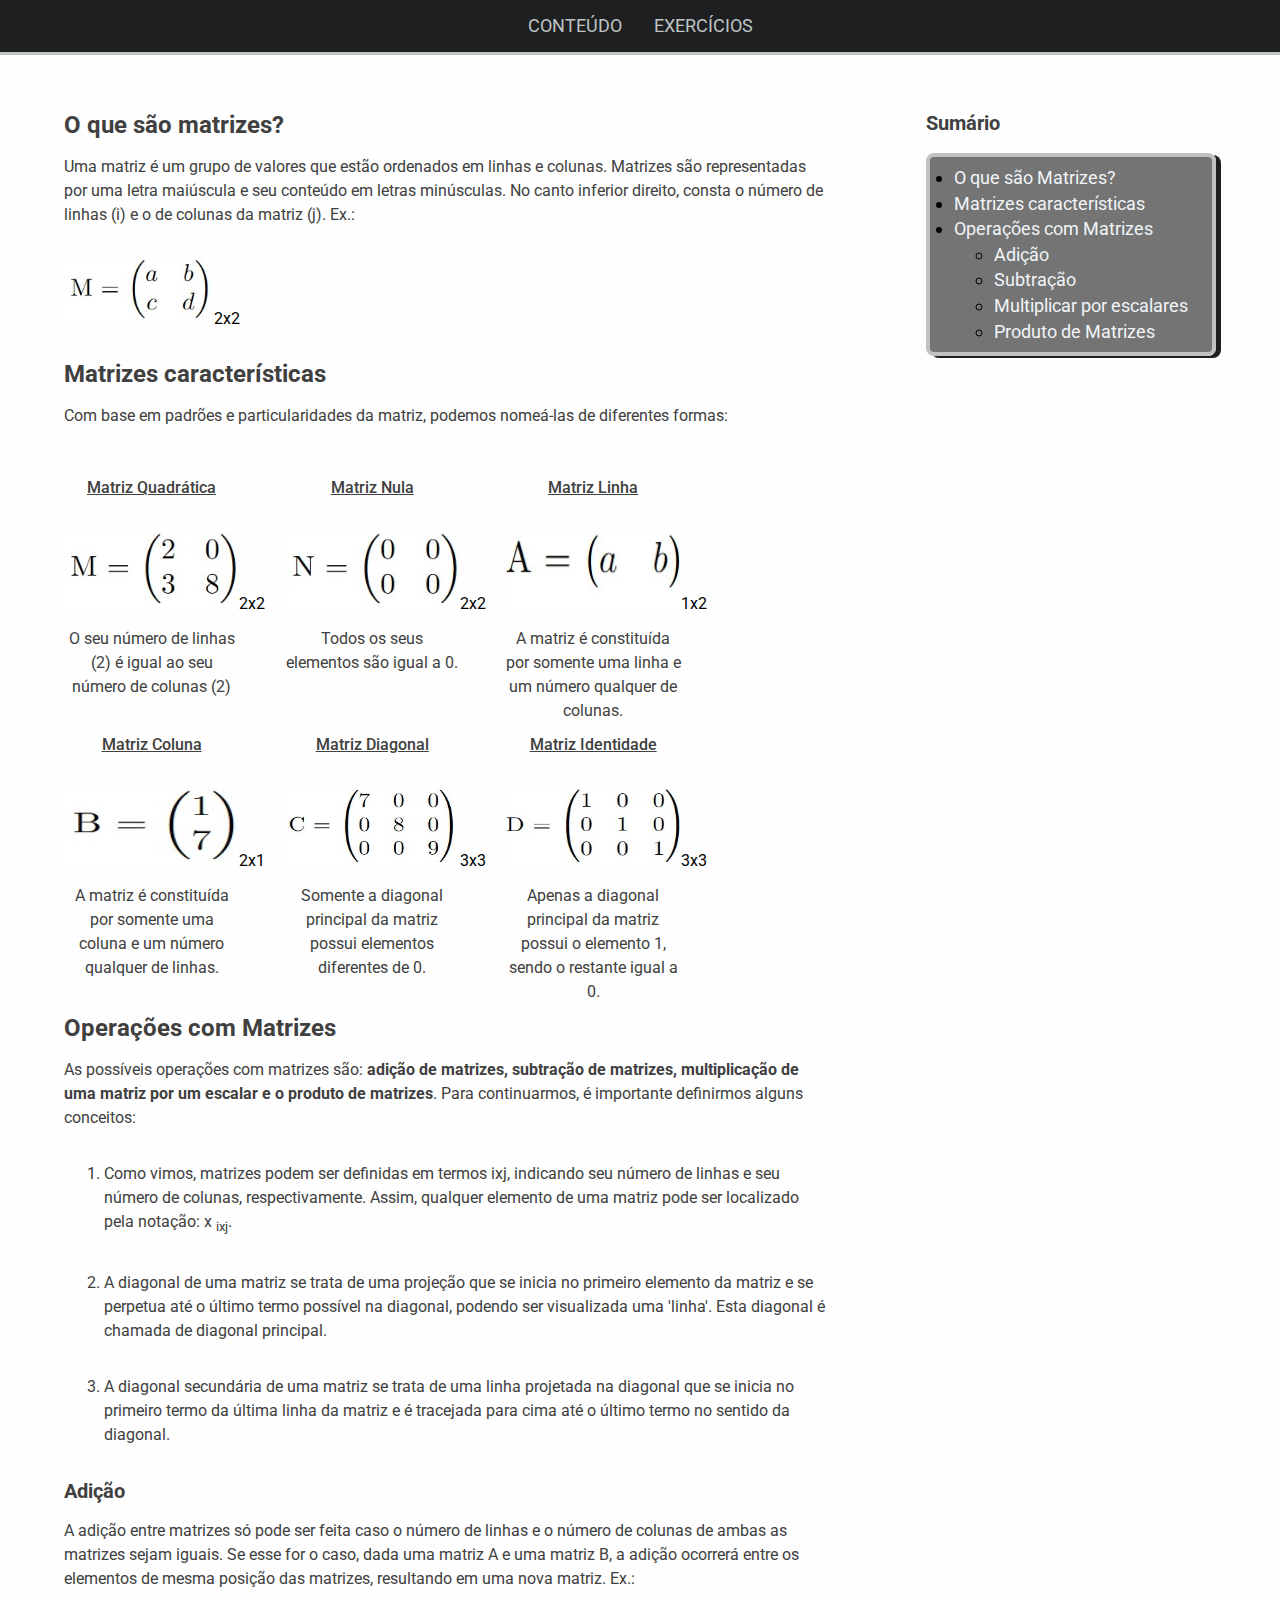
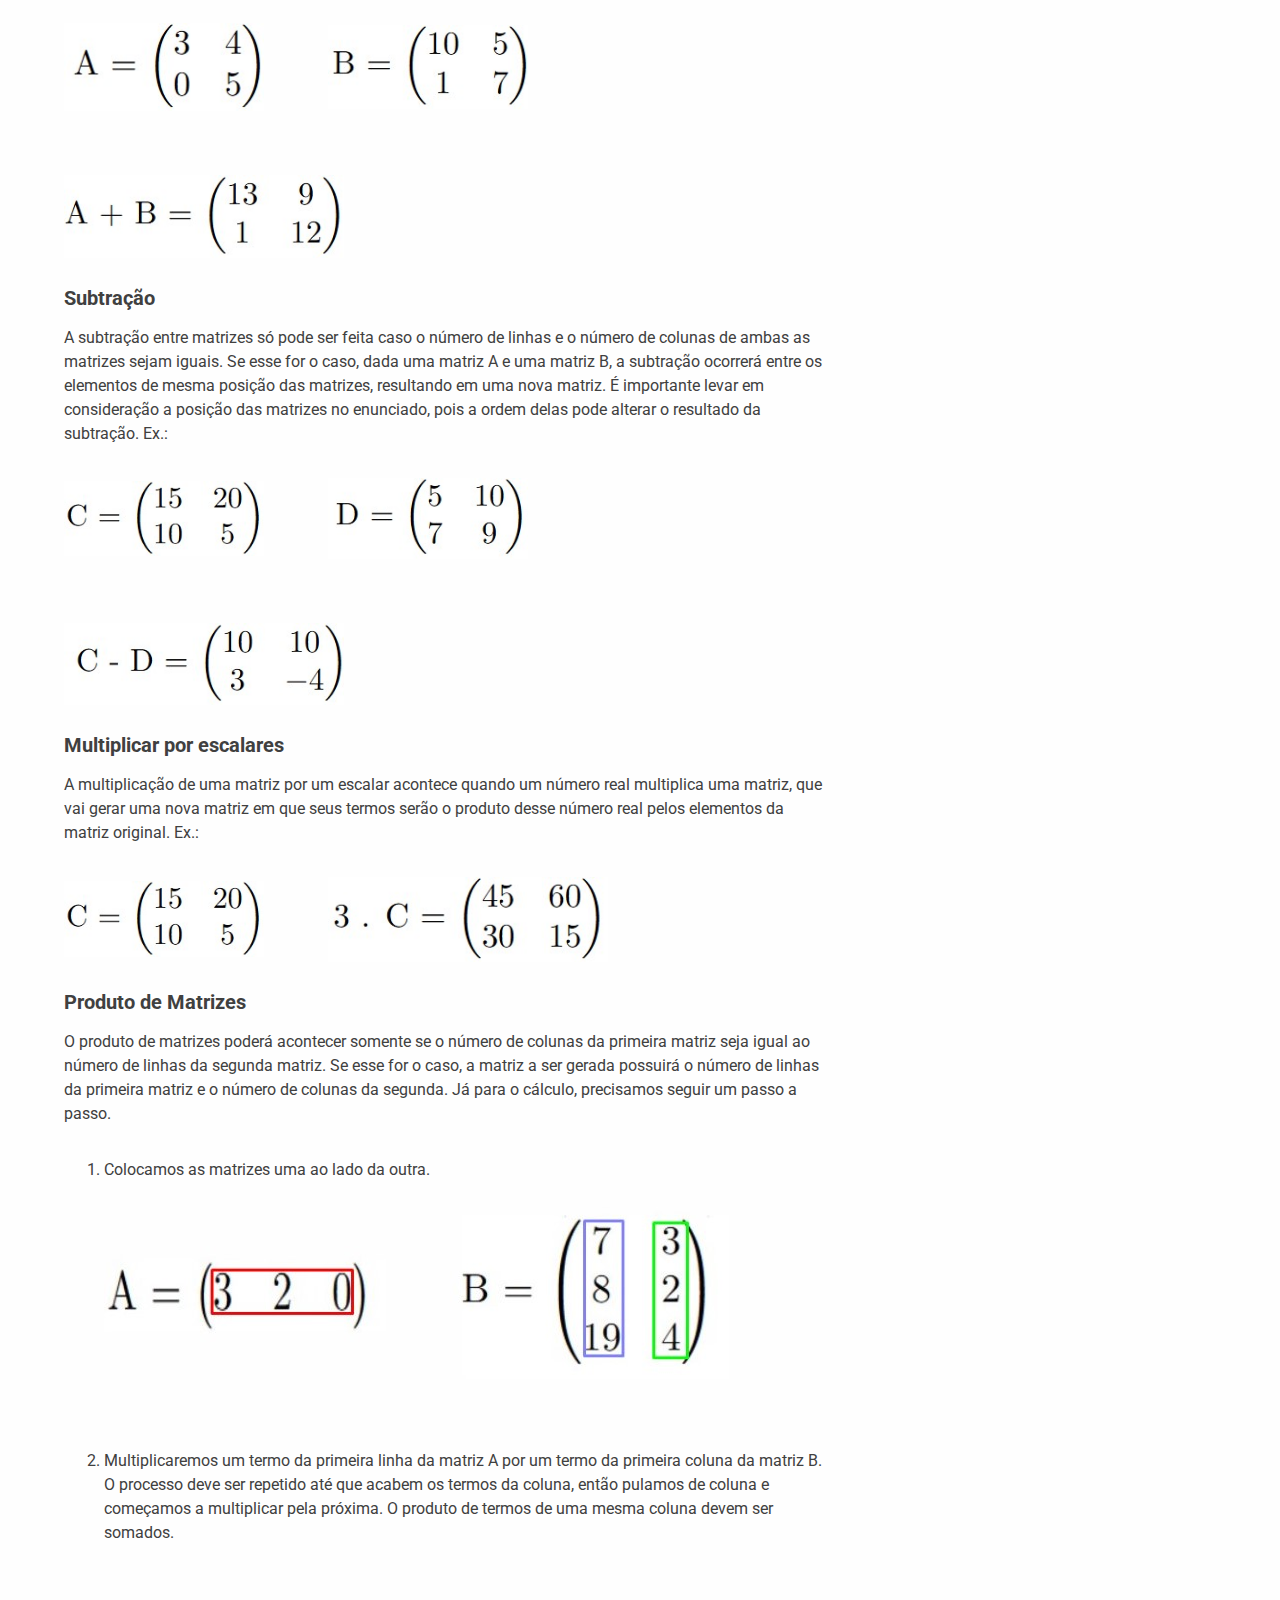
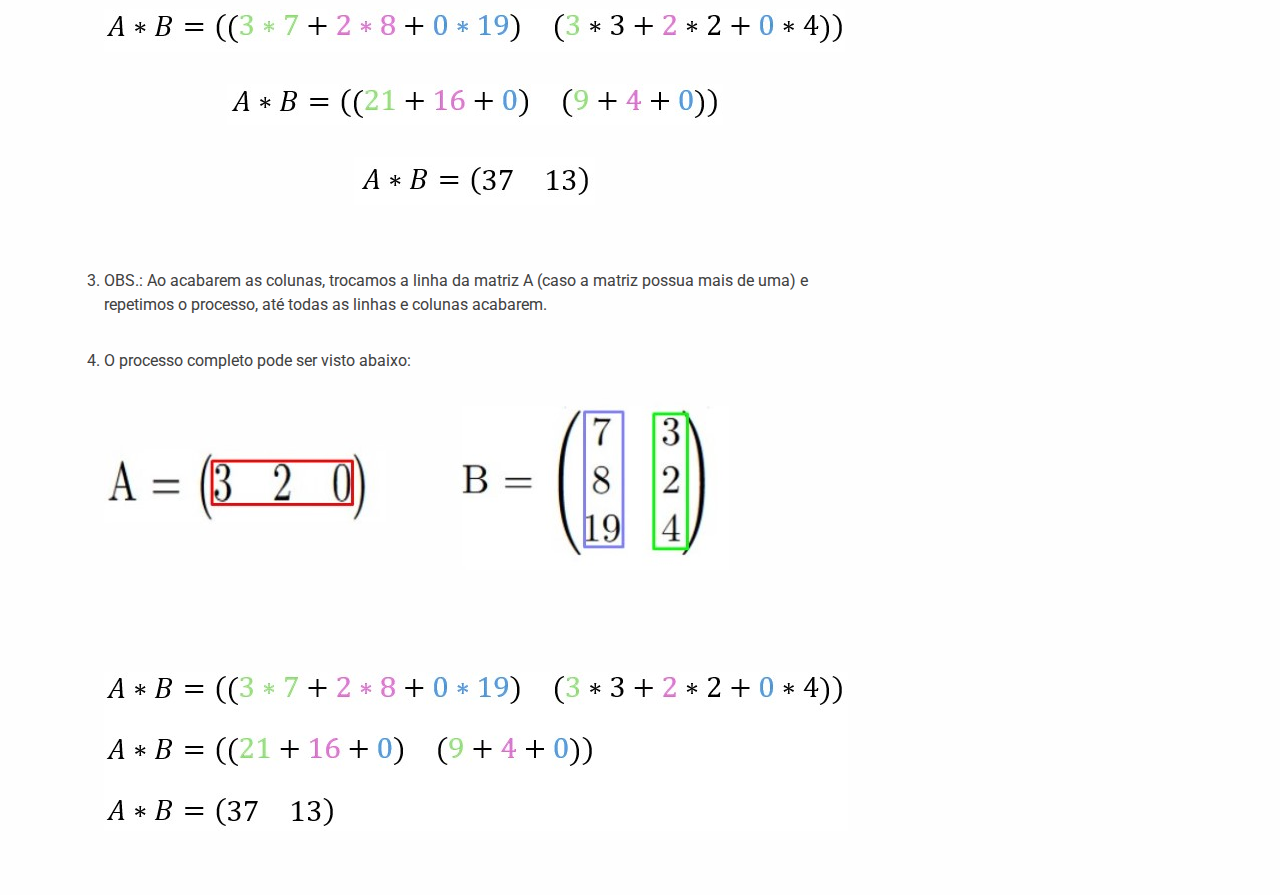
<file: index.html>
<!DOCTYPE html>
<html lang="en">
<head>
    <meta charset="UTF-8">
    <meta name="viewport" content="width=device-width, initial-scale=1.0">
    <title>Home</title>
    <link rel="stylesheet" href="CSS/header.css" type="text/css">
    <link rel="stylesheet" href="CSS/content.css" type="text/css">
    <link rel="preconnect" href="https://fonts.googleapis.com">
    <link rel="preconnect" href="https://fonts.gstatic.com" crossorigin>
    <link href="https://fonts.googleapis.com/css2?family=Roboto:ital,wght@0,100..900;1,100..900&display=swap" 
    rel="stylesheet">
</head>
<body>

<!--Cabeçalho para navegação entre as duas páginas-->
<header class="header">
        <a href="index.html">Conteúdo</a>
        <a href="second.html">Exercícios</a>
</header>

<!--Conteúdo principal da página-->
<main>

<!--Sumário-->
<div class="wrapper">
        <h2 style="margin: 0rem;">Sumário</h2>
        <ul class="summary">
                <li><a href="#what-is">O que são Matrizes?</a></li>
                <li><a href="#caracteristic">Matrizes características</a></li>
                <li><a href="#operations">Operações com Matrizes</a></li>
                <ul>
                        <li><a href="#add">Adição</a></li>
                        <li><a href="#sub">Subtração</a></li>
                        <li><a href="#scalar">Multiplicar por escalares</a></li>
                        <li><a href="#product">Produto de Matrizes</a></li>
                </ul>
        </ul>        
</div>

<!--Todas as sections constituem o conteúdo principal da página-->
<section class="container">
        <h1 >O que são matrizes?</h1>
        <p>
                Uma matriz é um grupo de valores que estão ordenados em linhas e colunas.
                Matrizes são representadas por uma letra maiúscula e seu conteúdo em letras minúsculas. No canto inferior direito,
                 consta o número de linhas (i) e o de colunas da matriz (j).
                Ex.:
        </p>
        <div>
                <img src="img/Matriz_Exemplo.jpg" width="150">
                <sub>2x2</sub>
        </div>

</section>

<!--Seção "Matrizes Características"-->
<section class="container">
        <h1 id="caracteristic">Matrizes características</h1>
        <p>
                Com base em padrões e particularidades da matriz, podemos nomeá-las de diferentes formas:
        </p>
        <div class="grid-container">
                <div>
                        <p><span class="underline-bold">Matriz Quadrática</span></p>
                        <img src="img/Matriz_Quadr.jpg" width="175px" height="75px">   
                        <sub>2x2</sub>
                        <p>O seu número de linhas (2) é igual ao seu número de colunas (2)</p>        
                        
                </div>
        
                <div>
                        <p><span class="underline-bold">Matriz Nula</span></p>
                        <img src="img/Matriz_Nula.jpg" width="175px" height="75px">
                        <sub>2x2</sub>
                        <p>Todos os seus elementos são igual a 0.</p>
                </div>
        
                <div>
                        <p><span class="underline-bold">Matriz Linha</span></p>
                        <img src="img/Matriz_Linha.jpg" width="175px" height="75px">
                        <sub>1x2</sub>
                        <p>A matriz é constituída por somente uma linha e um número qualquer de colunas.</p>        
                </div>
        
                <div>
                        <p><span class="underline-bold">Matriz Coluna</span></p>
                        <img src="img/Matriz_Coluna.jpg" width="175px" height="75px">
                        <sub>2x1</sub>
                        <p>A matriz é constituída por somente uma coluna e um número qualquer de linhas.</p>
                </div>
        
                <div>
                        <p><span class="underline-bold">Matriz Diagonal</span></p>
                        <img src="img/Matriz_Diag.jpg" width="175px" height="75px">
                        <sub>3x3</sub>
                        <p>Somente a diagonal principal da matriz possui elementos diferentes de 0.</p>        
                </div>
        
                <div>
                        <p><span class="underline-bold">Matriz Identidade</span></p>
                        <img src="img/Matriz_Ident.jpg" width="175px" height="75px">
                        <sub>3x3</sub>
                        <p>Apenas a diagonal principal da matriz possui o elemento 1, sendo o restante igual a 0.</p>
                </div>
        </div>
</section>

<!--Seção "Operações com Matrizes"-->
<section class="container">
        <h1 id="operations">Operações com Matrizes</h1>
        <p>
                As possíveis operações com matrizes são: <b>adição de matrizes, subtração de matrizes, multiplicação
                de uma matriz por um escalar e o produto de matrizes</b>. Para continuarmos, é importante definirmos alguns
                conceitos:
        </p>
        <ol>
                <li>
                        Como vimos, matrizes podem ser definidas em termos ixj, indicando seu número de linhas
                        e seu número de colunas, respectivamente. Assim, qualquer elemento de uma matriz pode 
                        ser localizado pela notação: x <sub>ixj</sub>.
                </li>
                <li>
                        A diagonal de uma matriz se trata de uma projeção que se inicia no primeiro
                        elemento da matriz e se perpetua até o último termo possível na diagonal,
                        podendo ser visualizada uma 'linha'. Esta diagonal é chamada de diagonal principal.
                </li>
                <li>
                        A diagonal secundária de uma matriz se trata de uma linha projetada na diagonal
                        que se inicia no primeiro termo da última linha da matriz e é tracejada para cima até o 
                        último termo no sentido da diagonal.
                </li>
        </ol>

        
        <h2 id="add">Adição</h2>
        <p>
                A adição entre matrizes só pode ser feita caso o número de linhas e o número de colunas 
                de ambas as matrizes sejam iguais. Se esse for o caso, dada uma matriz A e uma matriz B,
                a adição ocorrerá entre os elementos de mesma posição das matrizes, resultando em uma nova matriz. Ex.:
        </p>
        <div class="operation">
                <img src="img/Add1.jpg" width="200">
                <img src="img/Add2.jpg" width="200">
                <img src="img/Add3.jpg" width="280">
        </div>


        <h2 id="sub">Subtração</h2>
        <p>
                A subtração entre matrizes só pode ser feita caso o número de linhas e o número de colunas 
                de ambas as matrizes sejam iguais. Se esse for o caso, dada uma matriz A e uma matriz B,
                a subtração ocorrerá entre os elementos de mesma posição das matrizes, resultando em uma nova matriz.
                É importante levar em consideração a posição das matrizes no enunciado, pois a ordem delas pode alterar
                o resultado da subtração. Ex.:
        </p>
        <div class="operation">
                <img src="img/Sub1.jpg" width="200">
                <img src="img/Sub2.jpg" width="200">
                <img src="img/Sub3.jpg" width="280">
        </div>


        <h2 id="scalar">Multiplicar por escalares</h2>
        <p>
                A multiplicação de uma matriz por um escalar acontece
                quando um número real multiplica uma matriz, que vai gerar uma nova matriz
                em que seus termos serão o produto desse número real pelos elementos da matriz original.
                Ex.:
        </p>
        <div class="operation">
                <img src="img/Sub1.jpg" width="200">
                <img src="img/Mult_Const.jpg" width="280">
        </div>


        <h2 id="product">Produto de Matrizes</h2>
        <p>
                O produto de matrizes poderá acontecer somente se 
                o número de colunas da primeira matriz seja igual ao número
                de linhas da segunda matriz. Se esse for o caso, a matriz a ser gerada possuirá o número de linhas
                da primeira matriz e o número de colunas da segunda. 
                Já para o cálculo, precisamos seguir um passo a passo. 
        </p>                
        <ol>
                <li>
                        Colocamos as matrizes uma ao lado da outra.
                        <div class="operation">
                                <img src="img/ProdA_Col.jpg" >
                                <img src="img/ProdB_Col.jpg">
                        </div>
                </li>
                <li>
                        Multiplicaremos um termo da primeira linha da matriz A por um termo da primeira coluna da matriz B.
                        O processo deve ser repetido até que acabem os termos da coluna, então pulamos de coluna e começamos
                        a multiplicar pela próxima. O produto de termos de uma mesma coluna devem ser somados.
                        <div class="operation-column">
                                <img src="img/Prod3_Col.jpg"> 
                                <img src="img/Prod4_Col.jpg">
                                <img src="img/Prod5.jpg">
                        </div>
                </li>
                <li>
                        OBS.: Ao acabarem as colunas, trocamos a linha da matriz A (caso a matriz possua mais de uma)
                        e repetimos o processo, até todas as linhas e colunas acabarem.
                </li>
                <li>
                        O processo completo pode ser visto abaixo:
                        <div class="operation">
                                <img src="img/ProdA_Col.jpg" >
                                <img src="img/ProdB_Col.jpg">
                        </div>
                        <div class="operation-column">
                                <img src="img/ProdCompleto_Col.jpg">
                        </div>
                </li>
        </ol>
</section>
</main>
</body>
</html>
</file>
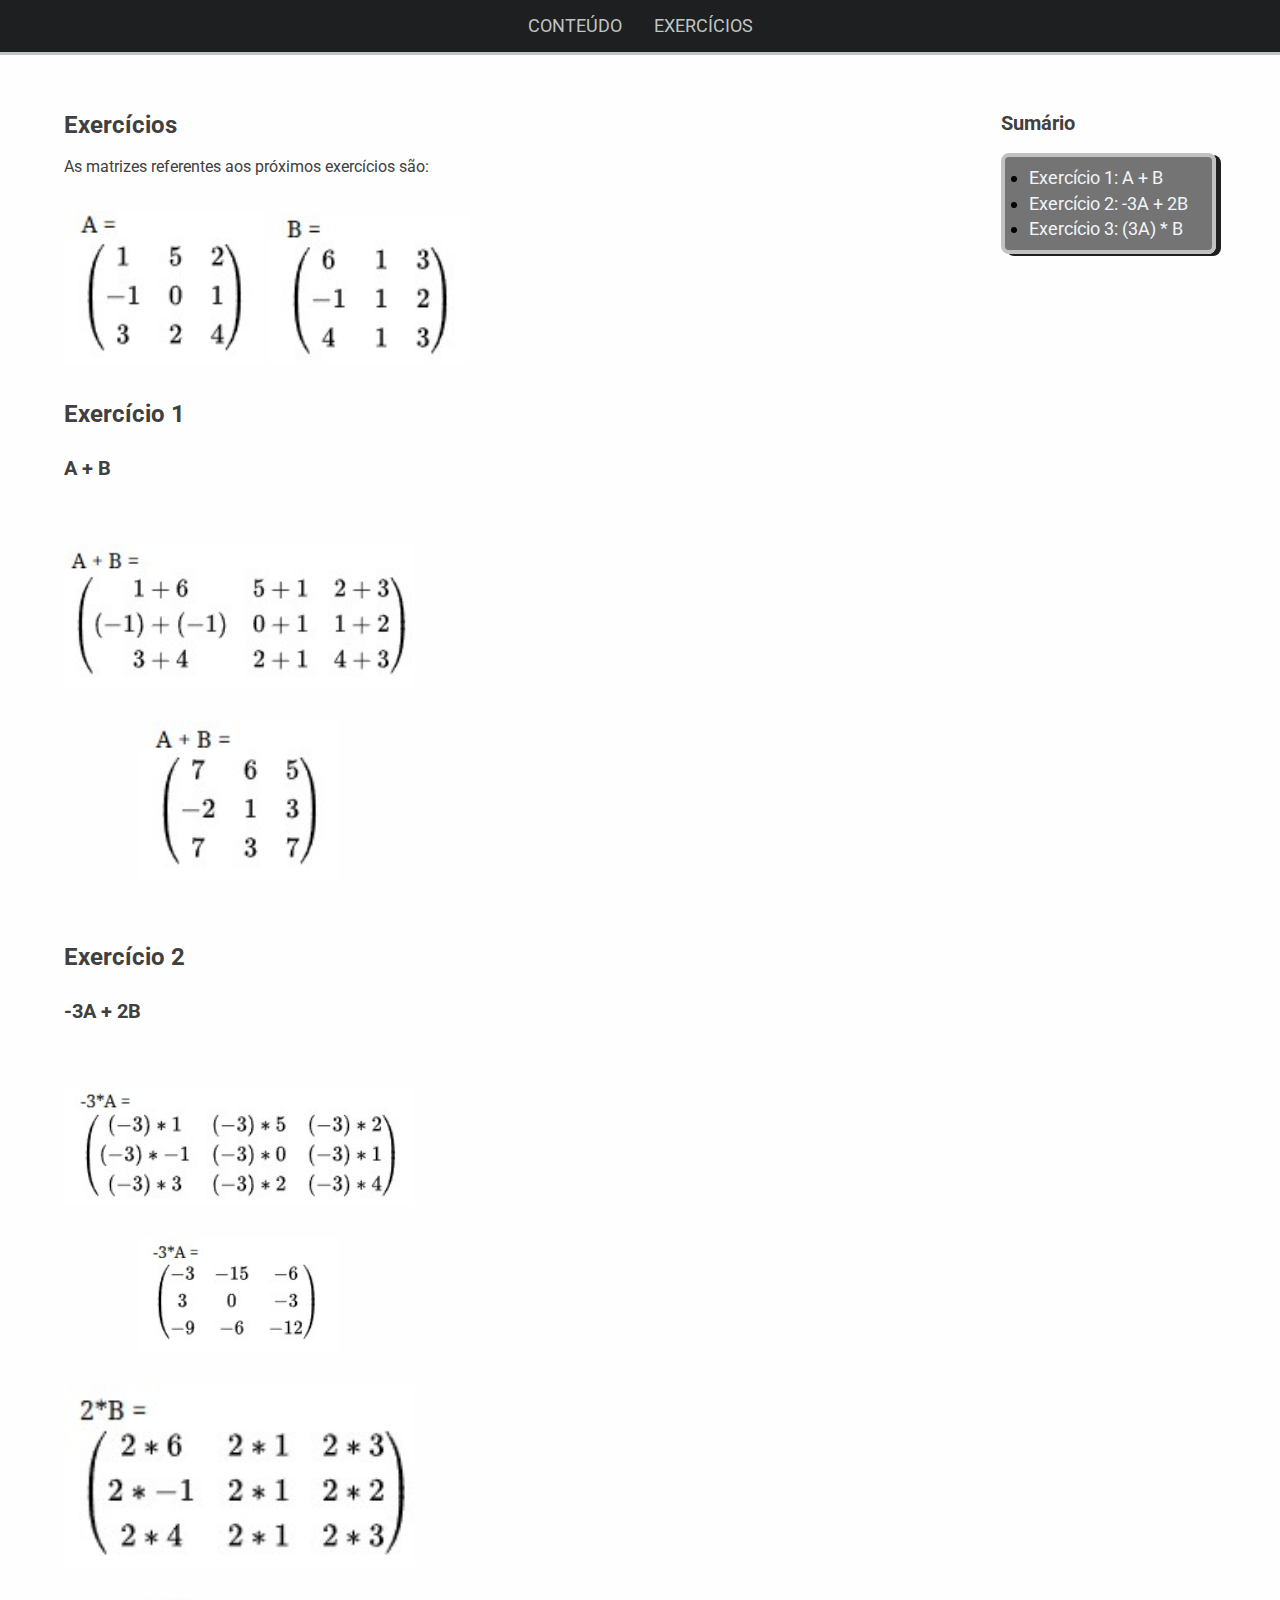
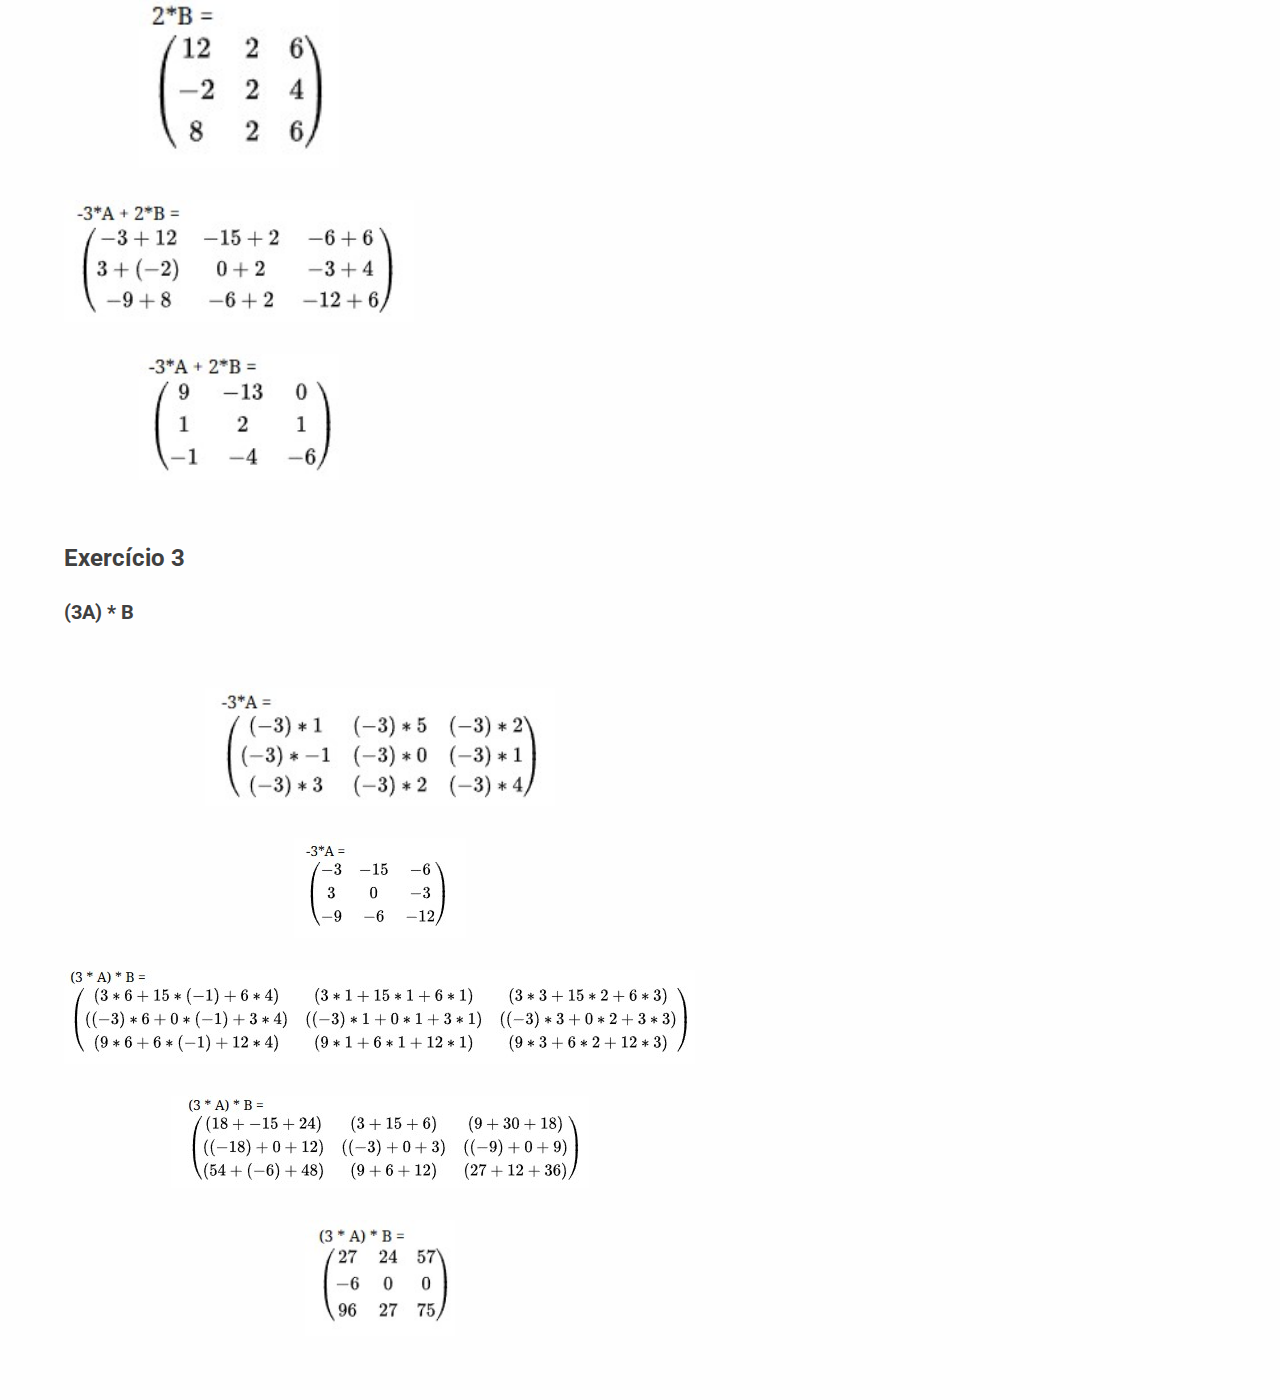
<file: second.html>
<!DOCTYPE html>
<html lang="en">
<head>
    <meta charset="UTF-8">
    <meta name="viewport" content="width=device-width, initial-scale=1.0">
    <title>Exercícios</title>
    <link rel="stylesheet" href="CSS/header.css" type="text/css">
    <link rel="stylesheet" href="CSS/content.css" type="text/css">
    <link rel="preconnect" href="https://fonts.googleapis.com">
    <link rel="preconnect" href="https://fonts.gstatic.com" crossorigin>
    <link href="https://fonts.googleapis.com/css2?family=Roboto:ital,wght@0,100..900;1,100..900&display=swap" 
    rel="stylesheet">
</head>
<body>

<header class="header">
        <a href="index.html">Conteúdo</a>
        <a href="second.html">Exercícios</a>
</header>

<main>
<div class="wrapper">
    <h2 style="margin: 0rem;">Sumário</h2>
    <ul class="summary">
            <li><a href="#ex1">Exercício 1: A + B</a></li>
            <li><a href="#ex2">Exercício 2: -3A + 2B</a></li>
            <li><a href="#ex3">Exercício 3: (3A) * B</a></li>
    </ul>        
</div>

<!--Seção "Exercícios"-->
<section class="container">
        <h1>Exercícios</h1>
        <p>
                As matrizes referentes aos próximos exercícios são:
        </p>
        <div>
                <img src="img/exercises/Ex_MatrizA.jpg" width="200px">
                <img src="img/exercises/Ex_MatrizB.jpg" width="200px">
        </div>
</section>

<!--Seção "Exercício 1"-->
<section class="container">
        <h1 id="ex1">Exercício 1</h1>
        <h2>A + B</h2>
        <div class="operation-column">
                <img src="img/exercises/Ex_AplusB_1.jpg" width="350px">
                <img src="img/exercises/Ex_AplusB_2.jpg" width="200px">
        </div>
</section>

<!--Seção "Exercício 2"-->
<section class="container">
        <h1 id="ex2">Exercício 2</h1>
        <h2>-3A + 2B</h2>
        <div class="operation-column">
                <img src="img/exercises/Ex_3A_Negative1.jpg" width="350px">
                <img src="img/exercises/Ex_3A_Negative2.jpg" width="200px">
                <img src="img/exercises/Ex_2B_1.jpg" width="350px">
                <img src="img/exercises/Ex_2B_2.jpg" width="200px">
                <img src="img/exercises/Ex_3A2B_1.jpg" width="350px">
                <img src="img/exercises/Ex_3Aplus2B_2.jpg" width="200px">

        </div>
</section>

<!--Seção "Exercício 3"-->
<section class="container">
        <h1 id="ex3">Exercício 3</h1>
        <h2>(3A) * B</h2>
        <div class="operation-column">
                <img src="img/exercises/Ex_3A_Negative1.jpg" width="350px">
                <img src="img/exercises/Ex_3A_Negative2.jpg" >
                <img src="img/exercises/Ex_3AB_1.jpg">
                <img src="img/exercises/Ex_3AB_2.jpg">
                <img src="img/exercises/Ex_3AB_3.jpg" width="150px">

        </div>
</section>
</main>
</body>
</html>
</file>
<file: CSS/header.css>
/* Modificando algumas configurações padrões do CSS */
html {
    font-family: "Roboto", sans-serif;
    background-color: #fefefe;
    scroll-behavior: smooth;
}
body, main, section {
    margin: 0;
    padding: 0;
}
h1, h2, p, li {
    margin: 0;
    scroll-margin-top: 4rem;
    color: #404040;
}
h1 {
    font-size: 1.5rem;
    margin-top: 2rem;
}
h2 {
    font-size: 1.25rem;
    margin-top: 1.75rem;
}
p {
    font-size: 1rem;
    line-height: 1.5rem;
    margin-top: 1rem;
    margin-bottom: 2rem;
}
ol > li {
    font-size: 1rem;
    line-height: 1.5rem;
    margin-top: 1rem;
    margin-bottom: 2rem;
}

/* Estilização do header e animação de hover na tag <a> */
.header {
    display: flex;
    flex-direction: row;
    justify-content: center;
    align-items: center;
    gap: 2rem;

    background-color: #1e1f20;
    position: sticky;
    z-index: 10;
    top: 0;

    border-bottom: 0.2rem solid #bfc4c5;
    margin-bottom: 3.5rem;
}

.header > a {
    text-decoration: none;
    text-transform: uppercase;
    font-size: 1.1rem;
    color: #bfc4c5;

    position: relative;
    padding-top: 1rem;
    padding-bottom: 1rem;
}

.header > a:hover {
    background-color: #bfc4c5;
    color: #080808;
}

.header > a::after {
    content: '';
    display: block;
    position: absolute;
    width: 0;
    height: 0.2rem;
    margin-top: 0.8rem;
    background-color: #080808;
    transition: all ease-out 400ms;
}

.header > a:hover::after {
    width: 100%;
}
</file>
<file: CSS/content.css>
/* Sumário */
.wrapper {
    margin-right: 4rem;
    float: right;
}

.summary {
    width:  fit-content;
    padding: 0.5rem 1.5rem;

    font-size: 18px;
    line-height: 1.6rem;

    background-color: #505050cb;
    border: #c2c1c1 solid 0.3rem;
    border-radius: 8px;
    box-shadow: 5px 2px 0px 0px #1e1f20;
}

.summary > li {
    text-decoration: none;
    color: #000000;
}

.summary > li > a {
    text-decoration: none;
    color: #f1f5f9;
}

.summary > ul > li {
    text-decoration: none;
    color: #000000;
}

.summary > ul > li > a {
    text-decoration: none;
    color: #f1f5f9;
}

/* A caixa utilizada na maior parte do site para textos e imagens*/
.container {
    margin-left: 4rem;
    width: 60%;
}

.container > div {
    position: relative;
}

.container > div > sub {
    position: absolute;
    bottom: 0;
    font-size: 1rem;   
}

/* A caixa que faz a grid na seção "Matrizes Características" */
.grid-container {
    display: grid;
    grid-template-columns: repeat(auto-fit, minmax(150px, 1fr)); /* Permite responsividade */
    width: 80%;
    padding-bottom: 2rem;

    row-gap: 1.5rem;
    column-gap: 3rem;
    
    align-items: center;
    align-content: center;
    text-align: center;
}

.grid-container > div {
    position: relative;
    height: 233px;
    width: fit-content;
}

.grid-container > div > sub {
    position: absolute;
    bottom: 5rem;
    font-size: 1rem;
    width: auto;
}

/* A caixa utilizada para dispor as imagens de matrizes na horizontal */
.operation {
    display: flex;
    flex-direction: row;
    flex-wrap: wrap;
    height: fit-content;

    align-items: center;
    align-content: center;

    gap: 4rem;
}

/* A caixa utilizada para dispor as imagens de matrizes na vertical */
.operation-column {
    display: flex;
    flex-direction: column;
    height: fit-content ;
    width: fit-content;

    align-items: center;
    align-content: center;

    margin: 4rem 0rem;
    gap: 2rem;
}

/* Formatações gerais de texto para spans */
.underline-bold {
    text-decoration: underline;
    font-weight: 500;
}
</file>
